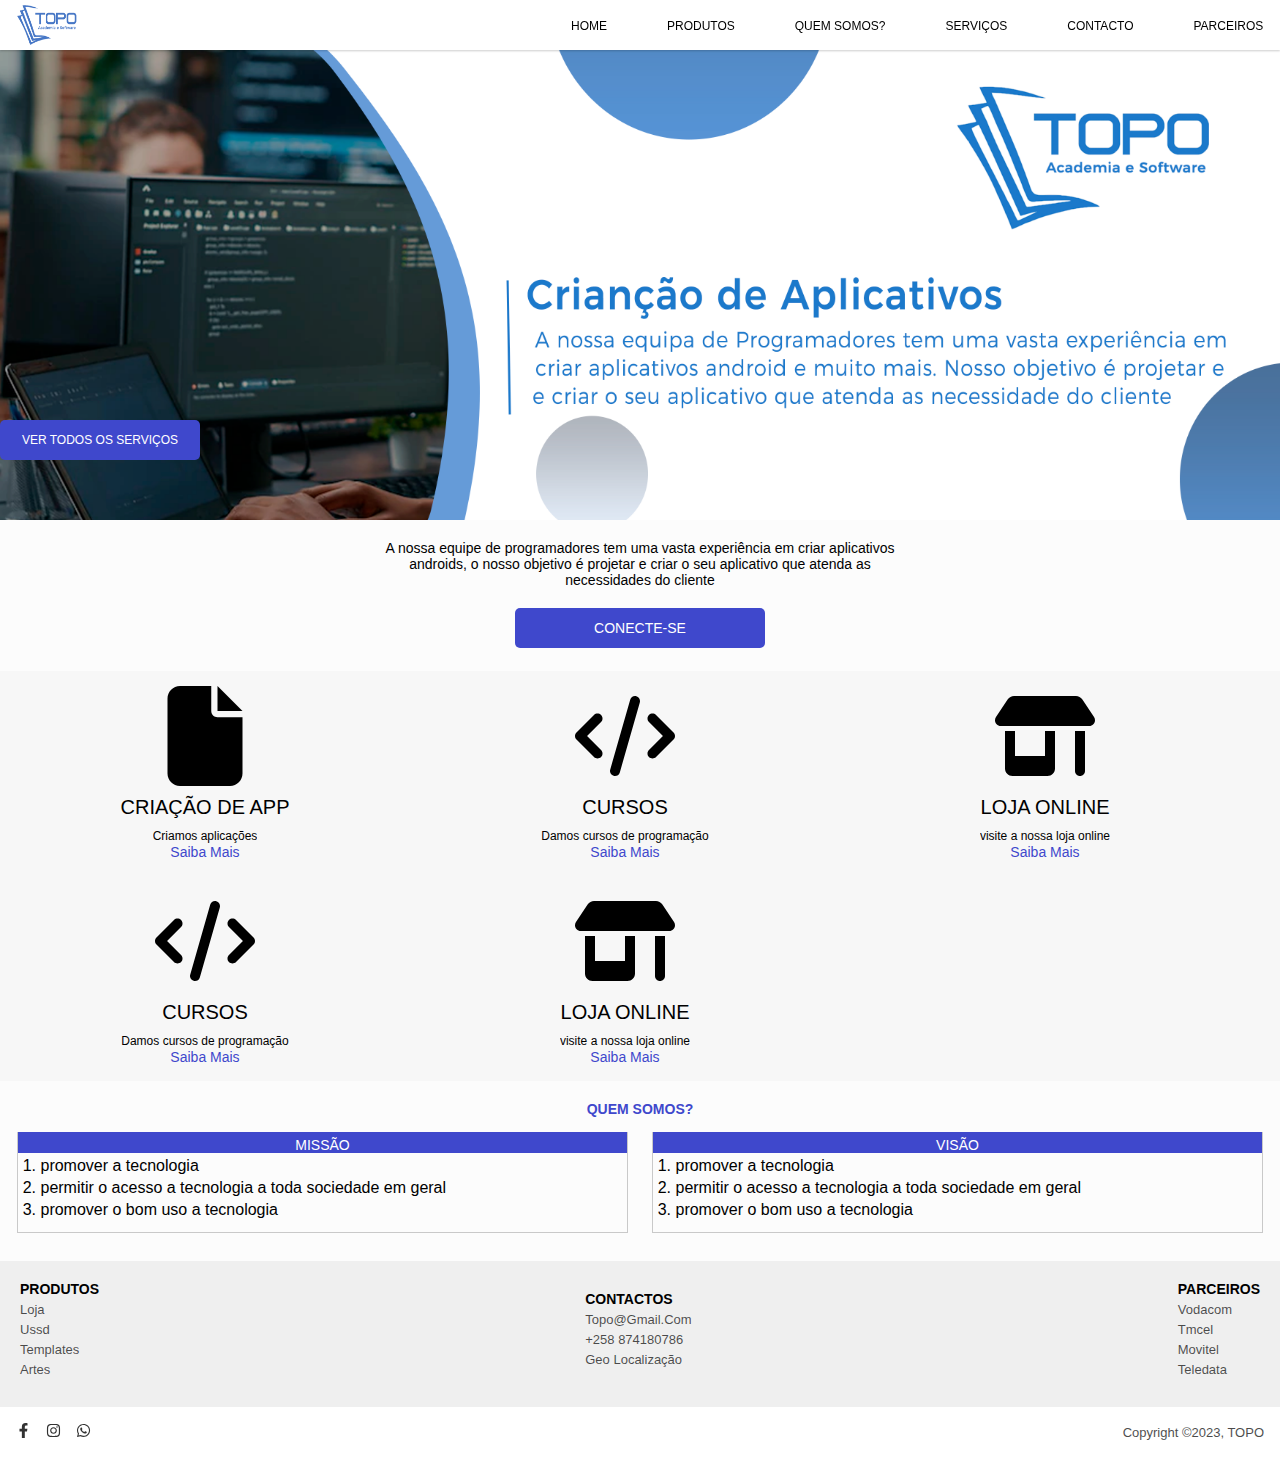
<file: index.html>
<!DOCTYPE html>
<html lang="en">
<head>
    <meta charset="UTF-8">
    <meta http-equiv="X-UA-Compatible" content="IE=edge">
    <meta name="viewport" content="width=device-width, initial-scale=1.0">
    <link rel="stylesheet" href="./css/index.css">
    <title>TOPO</title>
</head>
<body>
	<!--Header-->
	<header class="header" id="headerId">
		<nav class="navBar">
			<a href="#headerId" class="logo">
				<div class="img-logo">
					<img src='./imgs/logo/logoTopo.png' alt="TOPO"/>
				</div>
			</a>
			<ul class="nav-menu">
				<li class="nav-item">
					<a href="#headerId" class="nav-link">
						Home
					</a>
				</li>
				<li class="nav-item">
					<a href="#footer" class="nav-link">
						Produtos
					</a>
				</li>
				<li class="#footer">
					<a href="#section4" class="nav-link">
						Quem somos?
					</a>
				</li>
				<li class="nav-item">
					<a href="#section3" class="nav-link">
						Serviços
					</a>
				</li>
				<li class="nav-item">
					<a href="#footer" class="nav-link">
						Contacto
					</a>
				</li>
				<li class="nav-item">
					<a href="#footer" class="nav-link">
						Parceiros
					</a>
				</li>
			</ul>
			<div class="humburguer">
				<span class="bar"></span>
				<span class="bar"></span>
				<span class="bar"></span>
			</div>
		</nav>
	</header>
	<!---------------------------------------------------------->
	<main>
		<section class="section1" id="section1">
			<div class="div-section1">
	            <div class="section1-img">
	                <div class="texto-section1">
			            <div class="butaoVerMais">
			                <div class="btn-texto-section1">
			                	<a href="#section3">
			                		ver todos os serviços
			                	</a>
			                </div>
			            </div>
		            </div>
		            <div class="bolinhas">
	        	
	        		</div>
	            </div>
	            
	        </div>
	       
		</section>
		<section class="section2">
			<div class="div-section2">
				<div class="p-section2">
					A nossa equipe de programadores tem uma vasta experiência em criar aplicativos androids, o nosso objetivo é projetar e criar o seu aplicativo que atenda as necessidades do cliente
				</div>
				<div class="conecte-se-section2">
					<a href="#headerId">
						conecte-se
					</a>
					
				</div>
			</div>
		</section>
		<section class="section3" id="section3">
			<div class="cards-secition3">
			</div>
		</section>
		<section class="section4" id="section4">
			<div class="quemSomos">
				<div class="titulo-section4">
					<h2>
						quem somos?
					</h2>
				</div>
				<div class="cards-section4">
					<div class="missao itemCradsSection4">
						<h2>
							Missão
						</h2>
						<ul>
							<li>
								1. promover a tecnologia
							</li>
							<li>
								2. permitir o acesso a tecnologia a toda sociedade em geral
							</li>
							<li>
								3. promover o bom uso a tecnologia
							</li>
						</ul>
					</div>
					<div class="visao itemCradsSection4">
						<h2>
							Visão
						</h2>
						<ul>
							<li>
								1. promover a tecnologia
							</li>
							<li>
								2. permitir o acesso a tecnologia a toda sociedade em geral
							</li>
							<li>
								3. promover o bom uso a tecnologia
							</li>
						</ul>
					</div>
				</div>
			</div>
		</section>
	</main>
	<!----------------------------------------------------->
	<!--Header-->
	<footer id="footer">
		<div class="cards-footer">
			<div class="footer-produtos">
				<h2>
					Produtos
				</h2>
				<ul>
					<li>
						<a href="#">
							loja
						</a>
					</li>
					<li>
						<a href="#">
							ussd
						</a>
					</li>
					<li>
						<a href="#">
							templates
						</a>
					</li>
					<li>
						<a href="#">
							artes
						</a>
					</li>
				</ul>
			</div>
			<div>
				<h2>
					Contactos
				</h2>
				<ul>
					<li>
						<a href="#">
							topo@gmail.com
						</a>
					</li>
					<li>
						+258 874180786
					</li>
					<li>
						<a href="#">
							geo localização
						</a>
					</li>
				</ul>
			</div>
			<div>
				<h2>
					Parceiros
				</h2>
				<ul>
					<li>
						<a href="#">
							vodacom
						</a>
					</li>
					<li>
						<a href="#">
							tmcel
						</a>
					</li>
					<li>
						<a href="#">
							movitel
						</a>
					</li>
					<li>
						<a href="#">
							teledata
						</a>
					</li>
				</ul>
			</div>
		</div>
		<div class="copyRigth">
			<div class="redes">
				<ul class="redes-ul">
					<li>
						<a href="#">
							<img src="./imgs/redes/fb.svg" alt="f">
						</a>
					</li>
					<li>
						<a href="#">
							<img src="./imgs/redes/ig.svg" alt="ig">
						</a>
					</li>
					<li>
						<a href="#">
							<img src="./imgs/redes/ws.svg" alt="ws">
						</a>
					</li>
				</ul>
			</div>
			<div class="direitos">
				<p>
					Copyright &copy;2023, TOPO
				</p>
			</div>
		</div>
	</footer>
	<!------------------------------------------------------------>
	<script src="./js/index.js"></script>
</body>
</html>
</file>
<file: css/index.css>
*{
	padding: 0px;
	margin: 0px;
}

:root{
	/*Corpo cores*/
	--corpo-cor-font: #000;
	--corpo-corFundo: #fff;
	/*---------------------------------------*/
	/*Corpo header*/
	--header-cor-font: #000;
	--header-cor-links: #000;
	--header-corFundo: #fff;
	/*---------------------------------------*/
	--cor-do-site: #3f48cc;
	--cor-sec-do-site: #fff;
}


html{
	scroll-behavior: smooth;
}


body{
	background-color: rgba(0, 0, 0, 0.01);
	font-family: "Source Sans Pro", sans-serif;
}

/*Headers*/
.header{
	background-color: var(--header-corFundo);
	min-height: 50px;
}

.navBar{
	background-color: var(--header-corFundo);
	min-height: 50px;
	box-shadow: 0px 1px 2px rgba(0, 0, 0, 0.2);
	display: flex;
	align-items: center;
	justify-content: space-around;
	position: fixed;
	width: 100%;
}
.logoL-header{
	color: var(--cor-do-site);
	font-size: 20px;
}

.nav-menu{
	display: flex;
	align-items: center;
	gap: 60px;
	border: 0px solid black;
	width: 90%;
	justify-content: flex-end;
}
.nav-menu li{
	list-style: none;
}

.nav-menu li a{
	text-transform: capitalize;
	color: var(--header-cor-font);
	text-decoration: none;
	font-size: 12px;
	text-transform: uppercase;
	font-weight: 100%;
}

.nav-menu li a:hover{
	border-bottom: 1px solid var(--cor-do-site);
	transition: all .3s ease;

}

.logo{
	text-decoration: none;
	color: var(--cor-do-site);
	height: 40px;
	width: 4%;
	margin-right: 10px;
}

.img-logo img{
	width: 60px;
	height: 40px;
}

.humburguer{
	display: none;
	cursor: pointer;
}

.bar{
	display: block;
	width: 28px;
	height: 3px;
	border-radius: 2px;
	margin-top: 5px;
	background-color: #3f48cc;
	transition: all 0.3s ease-in-out; 
}

.ft{
	border: 1px solid rgba(0, 0, 0, 0.4);
	height: 12px;
	width: 12px;
	border-radius: 100%;
	margin: 2px;
	cursor: pointer;
}

/*main*/
.section1-img{
	margin-top: 0px;
	background-image: url("../imgs/slide/b1.png");
	background-size: 100% 100%;
	min-height: 470px;
	background-repeat: no-repeat;
	border: 0px solid black;
	background-position: cover;
}


.h4-texto-section1{
	color: white;

}

.btn-texto-section1{
	height: 40px;
	width: 200px;
	border: 0px solid black;
	border-radius: 5px; 
	display: flex;
	justify-content: center;
	align-items: center;
	background-color: var(--cor-do-site); 
	color: white;
	float: right;
}

.butaoVerMais{
	width: 100%;
	height: 410px;	
	border: 0px solid orange;
	display: flex;
	justify-content: flex-start;
	align-items: flex-end;
}
.btn-texto-section1 a{
	width: 100%;
	height: 40px;
	color: white;
	text-transform: uppercase;
	text-decoration: none;
	display: flex;
	justify-content: center;
	align-items: center;
	font-size: 12px;
}

.btn-texto-section1 a:hover{
	border-radius: 5px;
	opacity: 100%;
	color: blue;
}

/*Section 2*/
.section2{
	border-bottom: 1px solid rgba(0, 0, 0, 0);
	height: 150px;
	overflow: hidden;
}

.p-section2{
	border: 0px solid black;
	width: 550px;
	padding-top: 20px;
	margin: 0 auto;
	text-align: center;
	padding-bottom: 20px;
	font-size: 14px;
}

.conecte-se-section2{
	height: 40px;
	width: 250px;
	border: 0px solid black;
	border-radius: 5px; 
	display: flex;
	justify-content: center;
	align-items: center;
	background-color: var(--cor-do-site); 
	margin: 0 auto;

}

.conecte-se-section2 a{
	text-decoration: none;
	color: var(--cor-sec-do-site);
	width: 100%;
	display: flex;
	justify-content: center;
	align-items: center;
	border: 0px solid black;
	height: 40px;
	text-transform: uppercase;
	font-size: 14px;
}

.conecte-se-section2 a:hover{
	border-radius: 5px; 
	background-color: black;
	transition: all 0.4s;
}

.div-section2{
	border: 0px solid black;
	padding-right: 4px;
	padding-left: 4px;
}
/*section3*/
.section3{
	border-top: 0px solid black;
	background-color: rgba(0, 0, 0, 0.02);
	padding-top: 5px;
	padding-bottom: 5px;
}

.cards-secition3{
	display: flex;
	flex-wrap: wrap;
	gap: 10px;
}
.cardS{
	width: 400px;
	border: 0px solid black;
	margin: 5px;
	margin-bottom: 10px;
	margin-top: 10px;
}
.imgs-cards-s{
	height: 100px;
	border: 0px solid black;
	display: flex;
	justify-content: center;
	align-items: center;
}

.imgs-cards-s svg{
	height: 200px;
	width: 100%;
}

.titulo-card-s{
	display: flex;
	justify-content: center;
	align-items: center;
	font-size: 20px;
	text-transform: uppercase;
	margin-bottom: 10px;
	margin-top: 10px;

}

.conteudoCardsJ{
	border: 0px solid black;
	height: 14px;
	overflow: hidden;
	text-align: justify;
	font-size: 12px;
}
.ler-mais-cards-s{
	text-align: center;
}

.ler-mais-cards-s a{
	text-transform: capitalize;
	text-decoration: none;
	font-size: 14px;
	color: var(--cor-do-site);
}


.bolinhas{
	width: 100%;
	border: 0px solid black;
	display: flex;
	justify-content: center;
	align-items: center;
	gap: 5px;
}


.imgsServicos{
	height: 100px;
	width: 100px;
	fill: red;
}

.descricao-cards-s{
	display: flex;
	justify-content: center;
	align-items: center;
	flex-direction: column;
}
/*Section 4*/
.section4{
	padding: 5px;
	margin-top: 15px;
	
}
.quemSomos{
	border: 0px solid black;
	min-height: 150px; 

}
.cards-section4{
	display: flex;
	justify-content: space-around;
	align-items: center;
	flex-wrap: wrap;
}
.itemCradsSection4{
	min-height: 100px;
	width: 48%;
	border: 0.4px solid rgba(0, 0, 0, 0.2);
	border-top: none;
	margin-top: 15px;
}

.itemCradsSection4 h2{
	width: 100%;
	text-align: center;
	padding-top: 5px;
	font-size: 14px;
	background-color: var(--cor-do-site);
	text-transform: uppercase;
	font-weight: normal;
	color: white;
}

.itemCradsSection4 ul li{
	list-style: none;
	margin-left: 5px;
	margin-top: 4px;
}

.titulo-section4 h2{
	width: 100%;
	text-align: center;
	text-transform: uppercase;
	font-size: 14px;
	color: var(--cor-do-site);
}
/*---------------------------------------------------------*/

#footer{
	margin-top: 5px;
	border-top: 0px solid rgba(0, 0, 0, 0.1);
	background-color: rgba(0, 0, 0, 0.05);
	font-family: "Open Sans", sans-serif;
}

.cards-footer{
	display: flex;
	justify-content: space-between;
	padding: 20px;
	padding-top: 20px;
	padding-bottom: 30px;
	align-items: center;
	border-bottom: 0px solid rgba(0, 0, 0, 0.1);
}

.cards-footer h2{
	font-size: 14px;
	color: #000;
	text-transform: uppercase;
}
.cards-footer ul{
	margin-left: 0px;
}

.cards-footer ul li{
	list-style: none;
	font-size: 13px;
	padding-top: 5px;
	color: rgba(0, 0, 0, 0.7);
	text-align: justify;
	text-transform: capitalize;
}
.cards-footer ul li a{
	color: rgba(0, 0, 0, 0.7);
	text-decoration: none;
}

.cards-footer ul li a:hover{
	color: var(--cor-do-site);
	text-decoration: underline;
	transition: all 0.2s ease-in-out;
}
.copyRigth{
	height: 50px;
	background-color: #fff;
	display: flex;
	justify-content: space-around;
	align-items: center;
}

.copyRigth a{
	color: white;
	text-decoration: none;
}


.redes-ul li{
	list-style: none;
}

.redes-ul li a img{
	width: 15px;
	height: 15px;
	opacity: 80%;
}
.redes-ul{
	display: flex;
	gap: 15px;
	border: 0px solid black;
	width: 100%;
}

.redes{
	width: 10%;
}

.direitos{
	width: 85%;
	opacity: 70%;
	font-size: 13px;
	display: flex;
	justify-content: flex-end;
	align-items: center;	
}


/*---------------------------------------------------------*/
@media (min-width: 815px) and (max-width: 1250px){
	.section3{
		border: 0px solid black;
		display: flex;
		justify-content: center;
		align-items: center;
	}
	.cardS{
		width: 250px;
		border: 0px solid black;
		margin: 5px;
		margin-bottom: 10px;
		margin-top: 10px;
	}
	.section1-img{
		margin-top: 0px;
		background-size: 100% 100%;
		min-height: 150px;
		border: 0px solid black;

	}

	
}
@media (max-width: 814px){
	
	
	.cards-secition3{
		justify-content: center;
	}
}
@media (max-width: 760px){
	.itemCradsSection4{
		min-height: 100px;
		width: 98%;
		border: 0.4px solid rgba(0, 0, 0, 0.2);
		border-top: none;
		margin-top: 15px;
	}

	.cards-section4{
		display: flex;
		justify-content: space-around;
		align-items: center;
		flex-wrap: wrap;
		flex-direction: column;
	}
	.section1-img{
		margin-top: 0px;
		background-size: 100% 100%;
		min-height: 200px;

	}
	/*Headers*/
	.humburguer{
		display: flex;
		flex-direction: column;
		justify-content: flex-end;
		width: 85%;
		border: 0px solid black;
		align-items: flex-end;
	}
	.humburguer.active .bar:nth-child(2){
		opacity: 0;
	}
	.humburguer.active .bar:nth-child(1){
		transform: translateY(8px) rotate(45deg);
	}
	.humburguer.active .bar:nth-child(3){
		transform: translateY(-8px) rotate(-45deg);
	}
	.nav-menu{
		position: fixed;
		height: 100%;
		left: -100%;
		top: 50px;
		gap: 0;
		background-color: rgba(0, 0, 0, 50%);
		opacity: 100%;
		text-align: center;
		justify-content: space-around;
		flex-direction: column;
		width: 100%;
		transition: 0.3s;
		z-index: 0px;
	}

	.nav-item{
		margin: 16px 0;
	}
	.nav-menu.active{
		left: 0;
	}
	.nav-menu li{
		display: flex;
		justify-content: center;
		align-items: center;
		border: 0px solid black;
	}
	.nav-menu li a{
		color: #fff;
		font-size: 14px;
		font-weight: bold;
	}
	/*---------------------------------------------------------*/
	.section1-img{
		min-height: 200px;
		border: 0px solid black;
	}
	.butaoVerMais{
		width: 100%;
		height: 190px;	
		border: 0px solid orange;
		display: flex;
		justify-content: center;
		align-items: flex-end;
	}


	.btn-texto-section1{
		height: 20px;
		width: 150px;
		border: 0px solid black;
		border-radius: 5px; 
		display: flex;
		justify-content: center;
		align-items: center;
		background-color: var(--cor-do-site); 
		color: white;
		opacity: 100%;
	}

	.btn-texto-section1 a{
		width: 100%;
		height: 40px;
		color: white;
		text-transform: capitalize;
		text-decoration: none;
		display: flex;
		justify-content: center;
		align-items: center;
		font-size: 12px;
	}

	.cards-secition3{
		justify-content: center;
	}

	.cardS{
		width: 400px;
		border: 0 px solid black;
		margin: 5px;
		margin-bottom: 10px;
		margin-top: 10px;
	}

	.p-section2{
		border: 0px solid black;
		width: 100%;
		padding-top: 20px;
		margin: 0 auto;
		padding-bottom: 20px;
		padding-left: 5px;
		padding-right: 5px;
		margin-right: 10px; 
		font-size: 12px;
		text-align: none;
	}


	/*Rodape*/
   .cards-footer{
   		flex-direction: column;
   		justify-content: center;
   }

   .cards-footer div{
   		margin-top: 10px;
   		display: flex;
   		justify-content: center;
   		align-items: center;
   		flex-direction: column;
   }
   .cards-footer ul li{
		text-align: center;
		text-transform: capitalize;
	}
	.direitos{
		width: 75%;	
	}

	.redes{
		width: 20%;
	}
	.redes-ul{
		gap: 0px;
		justify-content: space-between;
	}
}
</file>
